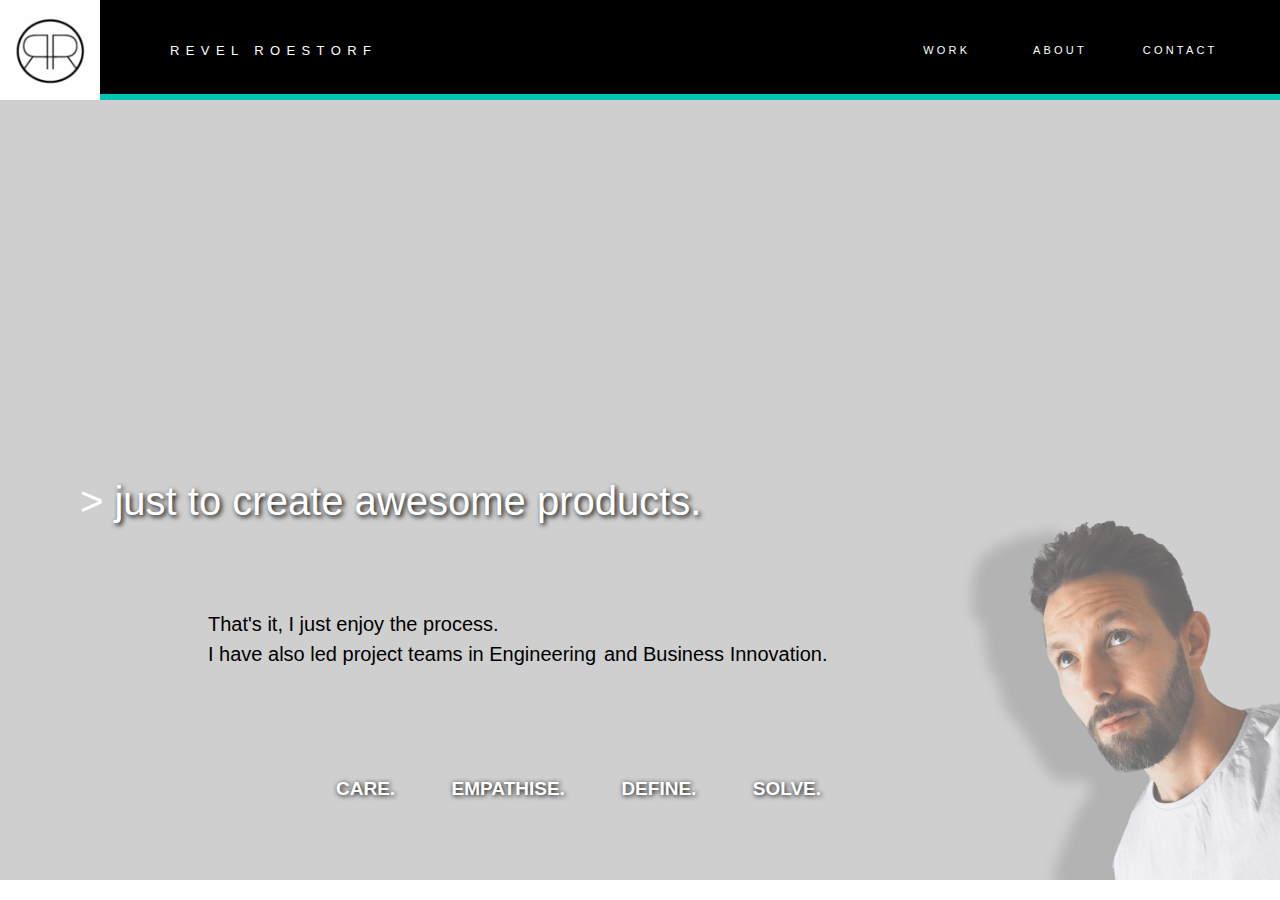
<file: index.html>
<!doctype html>
<html lang="en">
  <head>
    <meta charset="utf-8">
    <meta name="viewport" content="width=device-width, initial-scale=1, shrink-to-fit=no">
    <link rel="stylesheet" type="text/css" href="css/index.css">

    <title>Revel</title>
  </head>
  <body>

    <nav>
      <a><img class="logo" href="../html/index.html" src="img/logo.png" alt="Random picture of northern light"></a>
      <a class="name" href="html/index.html">REVEL ROESTORF</a>
      <a class="nav-item nav-item1" href="html/work.html">WORK</a>
      <a class="nav-item nav-item2" href="html/about.html">ABOUT</a>
      <a class="nav-item nav-item3" href="html/contact.html">CONTACT</a>
    </nav>

    <div class="blueline">
    </div>

    <img class="background-image" src="img/img-home3.png" alt="Large backfround picture of Revel">

    <div class="text">
      <i class="page-heading-arrow">> </i>
      <i class="h1">just to create awesome products.</i>
      <p>
        <i class="p1">That's it, I just enjoy the process.</i>
        <i class="p2">I have also led project teams in Engineering</i>
        <i class="p3">and Business Innovation.</i>
      </p>
      <div class="process">
        <i class="care"><strong>CARE.</strong></i>
        <i class="empathise"><strong>EMPATHISE.</strong></i>
        <i class="define"><strong>DEFINE.</strong></i>
        <i class="solve"><strong>SOLVE.</strong></i>
      </div>
    </div>

     <div id="websiteFrameBottom" class="websiteFrame"></div>

  </body>
</html>
</file>
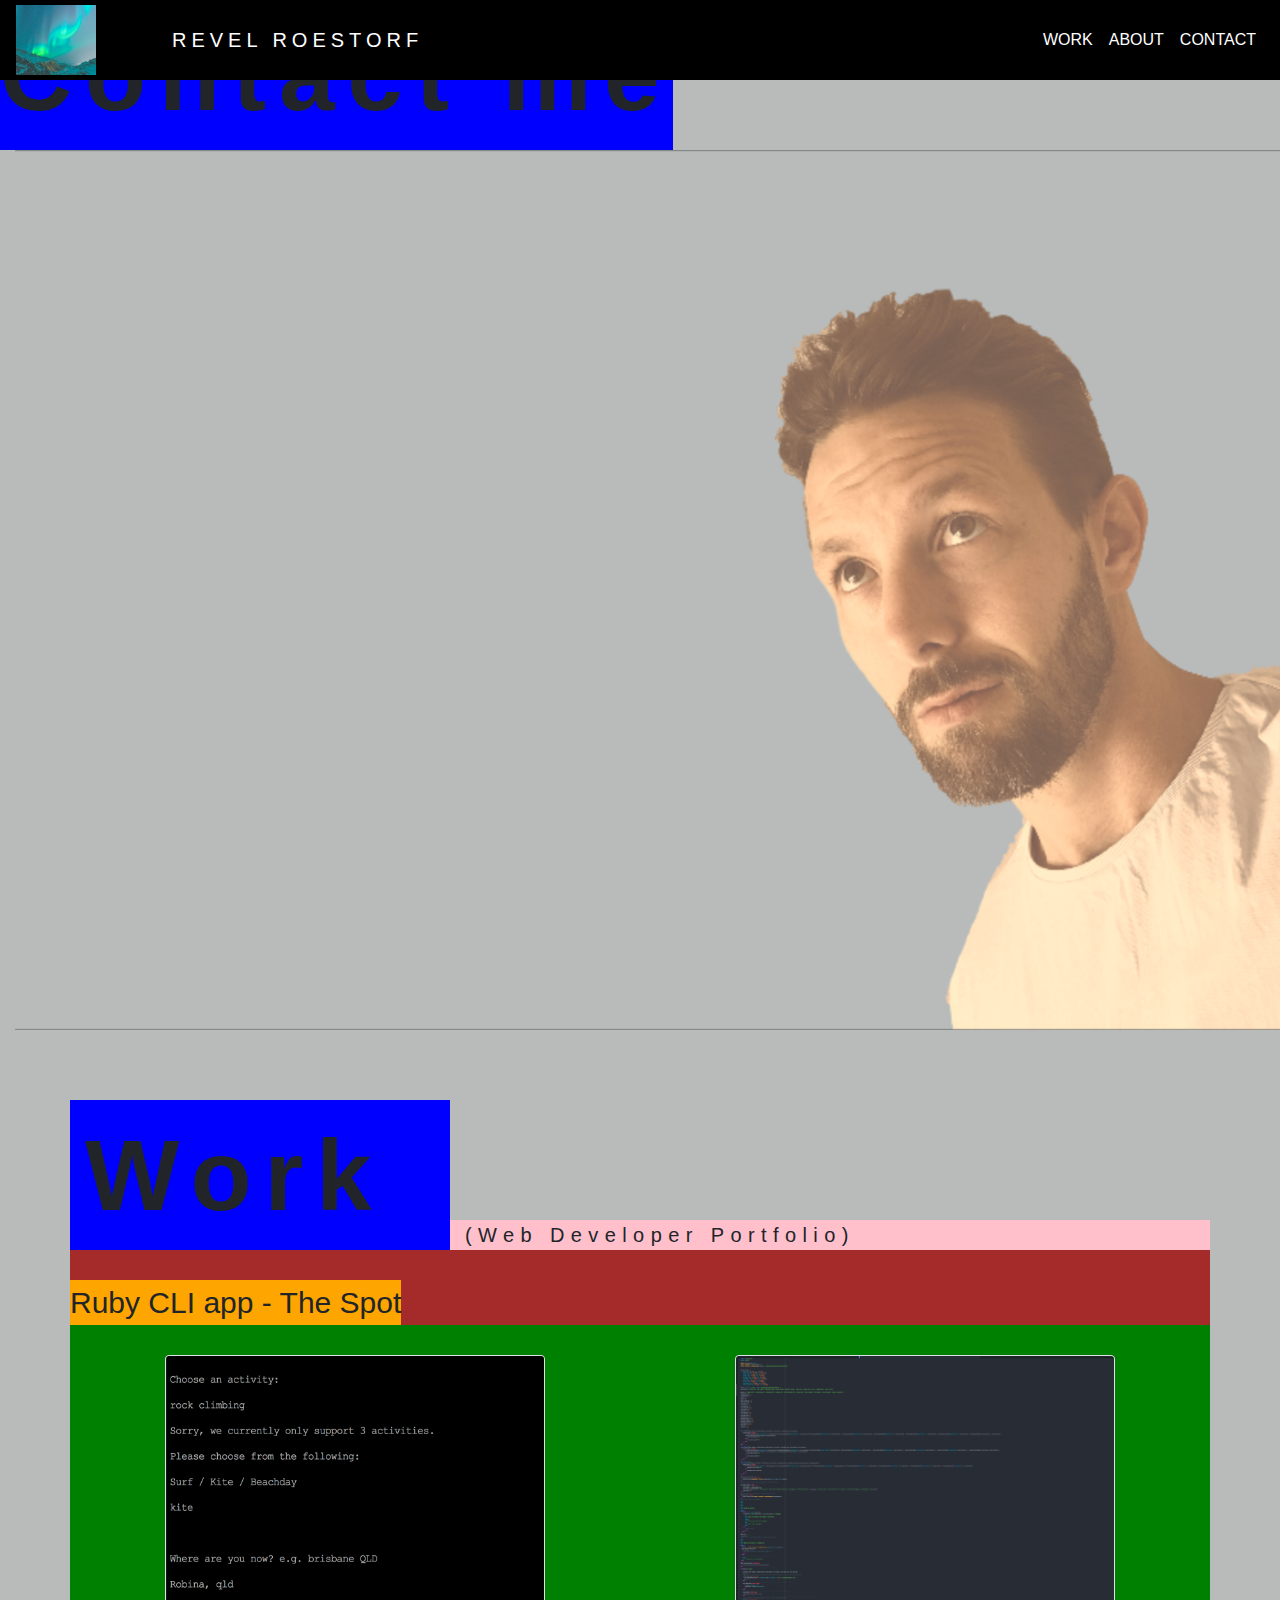
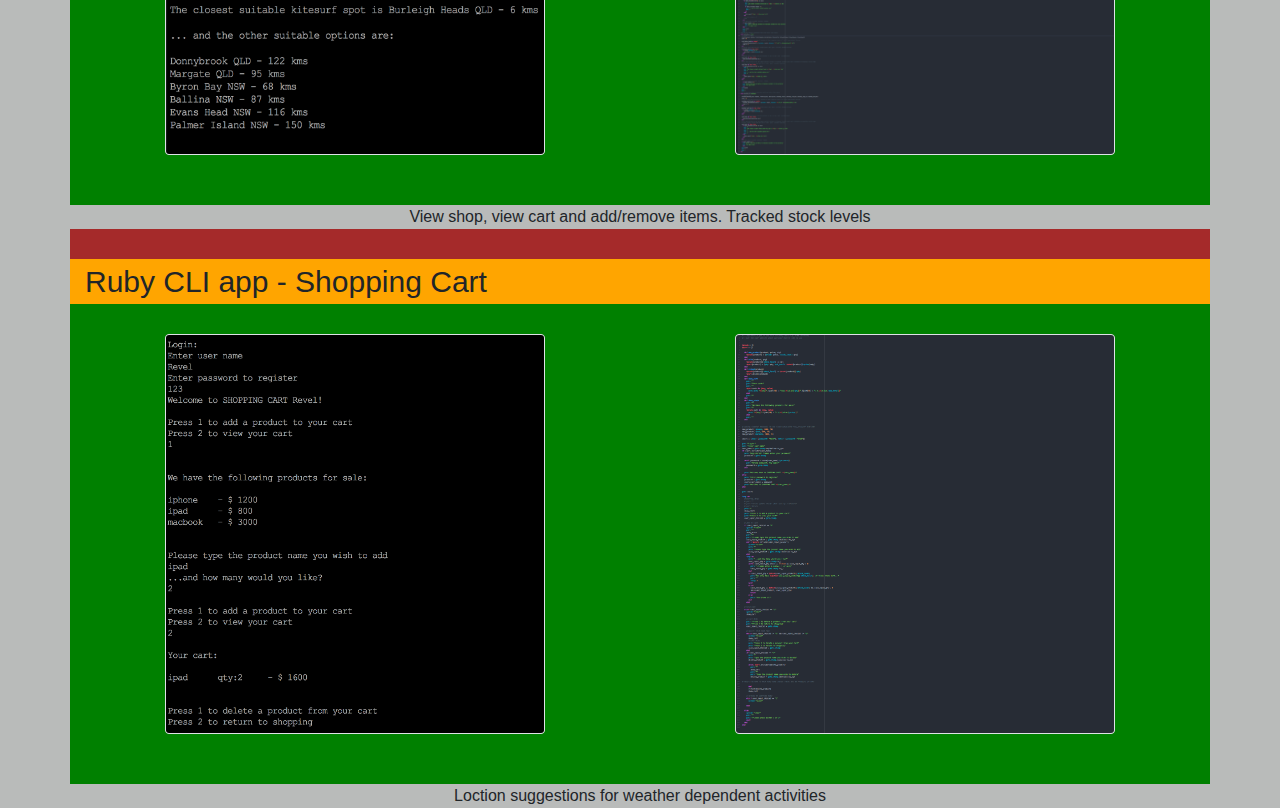
<file: work.html>
<!doctype html>
<html lang="en">
  <head>
    <!-- Required meta tags -->
    <meta charset="utf-8">
    <meta name="viewport" content="width=device-width, initial-scale=1, shrink-to-fit=no">

    <!-- Bootstrap CSS -->
    <link rel="stylesheet" href="https://maxcdn.bootstrapcdn.com/bootstrap/4.0.0/css/bootstrap.min.css" integrity="sha384-Gn5384xqQ1aoWXA+058RXPxPg6fy4IWvTNh0E263XmFcJlSAwiGgFAW/dAiS6JXm" crossorigin="anonymous">
    <link rel="stylesheet" href="style.css">

    <title>Revel</title>
  </head>
  <body>
    <!-- justify-content-between" -->

  <!-- <div class="container justify-content-start"> -->

  <!-- primary -->

    <nav class="my-navbar fixed-top navbar navbar-expand-sm">
      <a class="logo navbar-brand" href="#">
        <img src="img/green_northern_lights.jpg" width="80" height="70" alt=""></a>
      <a class="name myname navbar-brand justify-content-start" href="#">REVEL ROESTORF</a>
      <!-- <a class="container justify-content-end" href="#"> -->
      <button class="navbar-toggler justify-content-end" type="button" data-toggle="collapse" data-target="#navbarNav" aria-controls="navbarNav" aria-expanded="false" aria-label="Toggle navigation">
        <span class="navbar-toggler-icon"></span>
      </button>
      <!-- </a> -->
      <div class="collapse navbar-collapse justify-content-end" id="navbarNav">
        <ul class="navbar-nav">
          <li class="nav-item">
            <a class="nav-link text-white font-weight-light" href="#">WORK</a>
          </li>
          <li class="nav-item">
            <a class="nav-link text-white font-weight-light" href="#">ABOUT</a>
          </li>
          <li class="nav-item">
            <a class="nav-link text-white font-weight-light" href="#">CONTACT</a>
        </ul>
      </div>
    </nav>

    <div class="container-fluid">
      <div class="row">
        <div class="page-header">Contact me</div>
      </div>
      <div class="row">
        <i class="glyphicon glyphicon-cloud" style="font-size: 50px"></i>
      </div>
    </div>

    <div class="container-fluid">
      <img class="myface"src="img/home_image.png" alt="">
    </div>

    <main class="container">

      <div class="row">
        <div class="page-header col-lg-4">Work</div>
        <div class="work-sub col-lg-8 inline align-self-end">(Web Developer Portfolio)</div>
      </div>

      <div class="work-name-container row">
        <div class="work-name">Ruby CLI app - The Spot</div>
        <!-- <div class="work-name-sub col-lg-10 bg-warning text-left">a ruby CLI app</div> -->
      </div>

      <div class="img-container row col-lg-12d-flex justify-content-around">
        <img class="img col-lg-4 rounded img-thumbnail" src="img/the_spot_interface.png" alt="">
        <img class="img col-lg-4 rounded img-thumbnail" src="img/the_spot_code.png" alt="">
      </div>

      <div class="row">
        <div class="work-description col-lg-12 text-center">View shop, view cart and add/remove items. Tracked stock levels</div>
      </div>

      <div class="work-name-container row">
        <div class="work-name col-lg-12">Ruby CLI app - Shopping Cart</div>
        <!-- <div class="work-name-sub col-lg-10 bg-warning text-left">a ruby CLI app</div> -->
      </div>

      <div class="img-container row col-lg-12d-flex justify-content-around">
        <img class="img col-lg-4 rounded img-thumbnail" src="img/shopping_cart_interface.png" alt="">
        <img class="img col-lg-4 rounded img-thumbnail" src="img/shopping_cart_code.png" alt="">
      </div>

      <div class="row">
        <div class="work-description col-lg-12 text-center">Loction suggestions for weather dependent activities</div>
      </div>





    </main>



    <!-- Optional JavaScript -->
    <!-- jQuery first, then Popper.js, then Bootstrap JS -->
    <script src="https://code.jquery.com/jquery-3.2.1.slim.min.js" integrity="sha384-KJ3o2DKtIkvYIK3UENzmM7KCkRr/rE9/Qpg6aAZGJwFDMVNA/GpGFF93hXpG5KkN" crossorigin="anonymous"></script>
    <script src="https://cdnjs.cloudflare.com/ajax/libs/popper.js/1.12.9/umd/popper.min.js" integrity="sha384-ApNbgh9B+Y1QKtv3Rn7W3mgPxhU9K/ScQsAP7hUibX39j7fakFPskvXusvfa0b4Q" crossorigin="anonymous"></script>
    <script src="https://maxcdn.bootstrapcdn.com/bootstrap/4.0.0/js/bootstrap.min.js" integrity="sha384-JZR6Spejh4U02d8jOt6vLEHfe/JQGiRRSQQxSfFWpi1MquVdAyjUar5+76PVCmYl" crossorigin="anonymous"></script>
  </body>
</html>
</file>
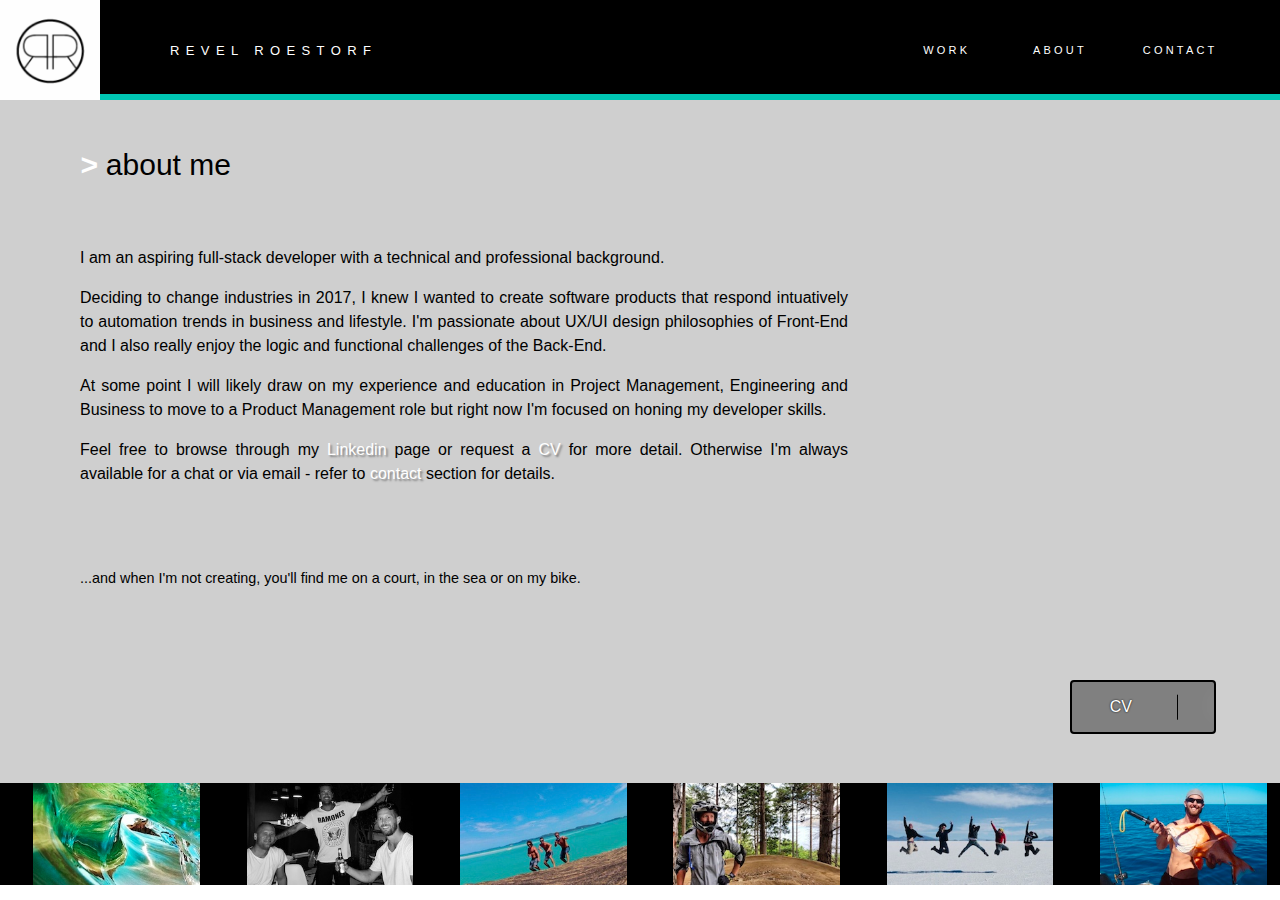
<file: html/about.html>
̱<!doctype html>
<html lang="en">
  <head>
    <meta charset="utf-8">
    <meta name="viewport" content="width=device-width, initial-scale=1, shrink-to-fit=no">
    <link rel="stylesheet" type="text/css" href="../css/about.css">

    <title>Revel</title>
  </head>

  <body>

    <nav>
      <a><img class="logo" href="../index.html" src="../img/logo.png" alt="Random picture of northern light"></a>
      <a class="name" href="../index.html">REVEL ROESTORF</a>
      <a class="nav-item nav-item1" href="../html/work.html">WORK</a>
      <a class="nav-item nav-item2" href="../html/about.html">ABOUT</a>
      <a class="nav-item nav-item3" href="../html/contact.html">CONTACT</a>
    </nav>

    <div class="blueline">
    </div>

    <main>

      <header>
        <i class="page-heading-arrow">> </i>
        <i class="page-heading">about me</i>
      </header>


      <div class="text">
        <p>
          I am an aspiring full-stack developer with a technical and professional background.
        </p>
        <p>
          Deciding to change industries in 2017, I knew I wanted to create software products
          that respond intuatively to automation trends in business and lifestyle. I'm passionate about UX/UI design philosophies of Front-End
          and I also really enjoy the logic and functional challenges of the Back-End.
        </p>
        <p>
          At some point I will likely draw on my experience and education in Project Management,
          Engineering and Business to move to a Product Management role but right now I'm focused on honing my developer skills.
        </p>
        <p>
          Feel free to browse through my <a class="link" href="https://www.linkedin.com/in/revel-roestorf">
            Linkedin</a> page or request a <a class="link" href="mailto:revel.roestorf@gmail.com">CV</a> for more detail. Otherwise I'm always available for a chat
            or via email - refer to <a class="link" href="../html/contact.html">contact</a>
          section for details.
        </p>
        <p class="last-p">
          ...and when I'm not creating, you'll find me on a court, in the sea or on my bike.
        </p>
      </div>

    </main>

      <div class="button">
        <a href="mailto:revel.roestorf@gmail.com" class="btn">
          <span class="btn-content">CV</span>
          <span class="icon"><i>Request now</i></span>
        </a>
      </div>


      <footer>
        <img class="img" src="../img/img4.jpg" alt="Personal photo of revel">
        <img class="img" src="../img/img3.jpg" alt="Personal photo of revel">
        <img class="img" src="../img/img1.jpg" alt="Personal photo of revel">
        <img class="img" src="../img/img6.jpg" alt="Personal photo of revel">
        <img class="img" src="../img/img2.jpg" alt="Personal photo of revel">
        <img class="img" src="../img/img5.jpg" alt="Personal photo of revel">
      </footer>

    <div id="websiteFrameBottom" class="websiteFrame"></div>



  </body>
</html>
</file>
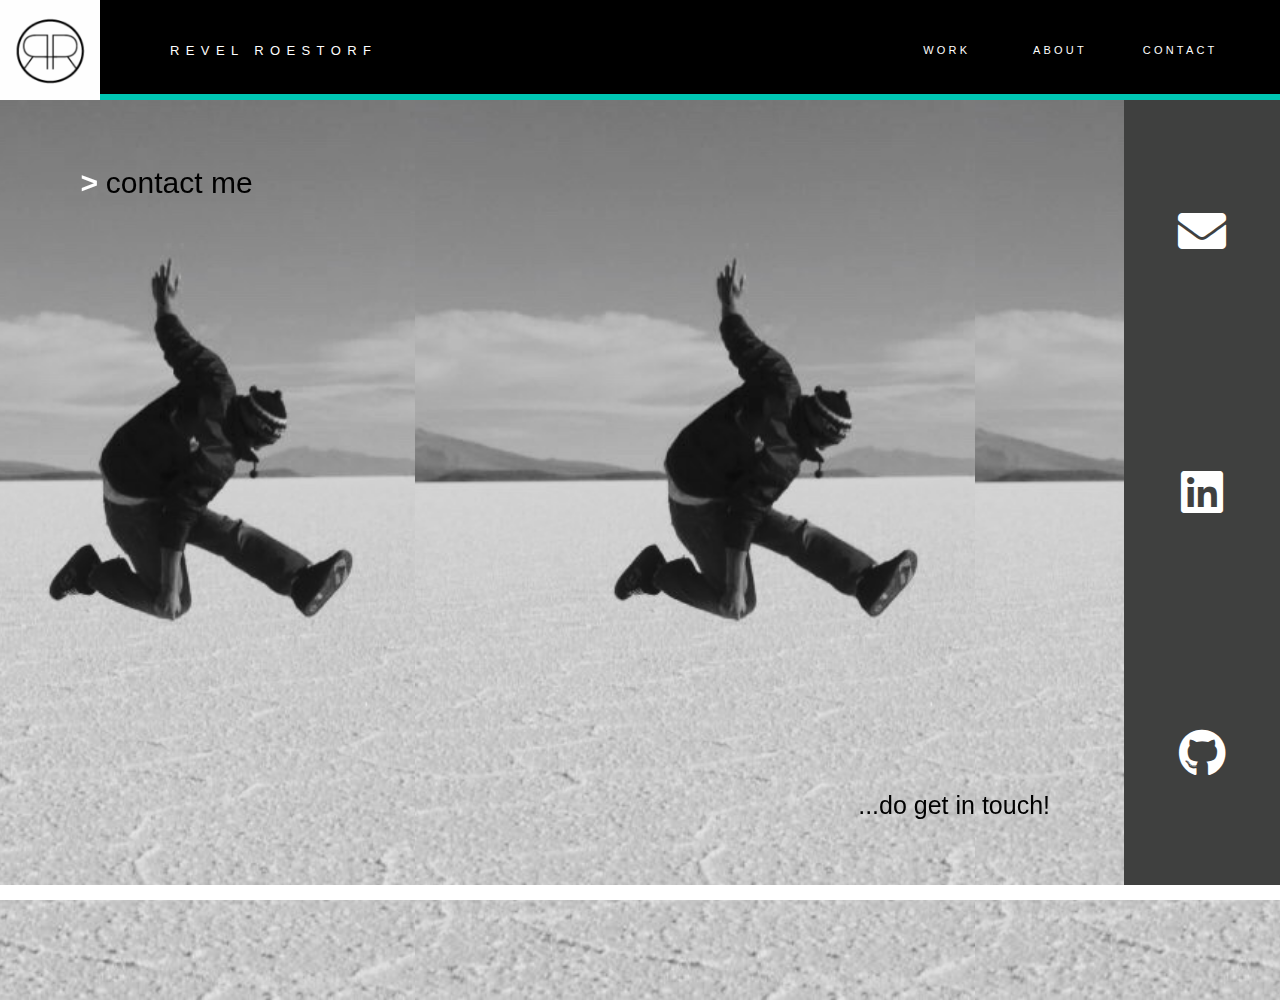
<file: html/contact.html>
̱<!doctype html>
<html lang="en">
  <head>
    <meta charset="utf-8">
    <meta name="viewport" content="width=device-width, initial-scale=1, shrink-to-fit=no">
    <link rel="stylesheet" type="text/css" href="../css/contact.css">
    <link rel="stylesheet" type="text/css" href="../css/fontawesome-all.min.css">

    <title>Revel</title>
  </head>

  <body>

    <nav>
      <a><img class="logo" href="../index.html" src="../img/logo.png" alt="logo"></a>
      <a class="name" href="../index.html">REVEL ROESTORF</a>
      <a class="nav-item nav-item1" href="../html/work.html">WORK</a>
      <a class="nav-item nav-item2" href="../html/about.html">ABOUT</a>
      <a class="nav-item nav-item3" href="../html/contact.html">CONTACT</a>
    </nav>

    <div class="blueline">
    </div>

      <header>
        <i class="page-heading-arrow">> </i>
        <i class="page-heading">contact me</i>
      </header>

      <img class="image1" src="../img/contact.jpg" alt="email icon">
      <img class="image2" src="../img/contact.jpg" alt="linkedin icon">
      <img class="image3" src="../img/contact.jpg" alt="github icon">

      <div class="icon-list-container">
        <div class="icon-list">
          <a class="grow" href="mailto:revel.roestorf@gmail.com"><i class="email-icon fas fa-envelope fa-3x"></i></a>
          <a class="grow" href="https://www.linkedin.com/in/revel-roestorf"><i class="linkedin-icon fab fa-linkedin fa-3x"></i></a>
          <a class="grow" href="https://github.com/revelroestorf"><i class="github-icon fab fa-github fa-3x"></i></a>
        </div>
      </div>

    <footer>...do get in touch!</footer>

    <div id="websiteFrameBottom" class="websiteFrame"></div>

  </body>
</html>
</file>
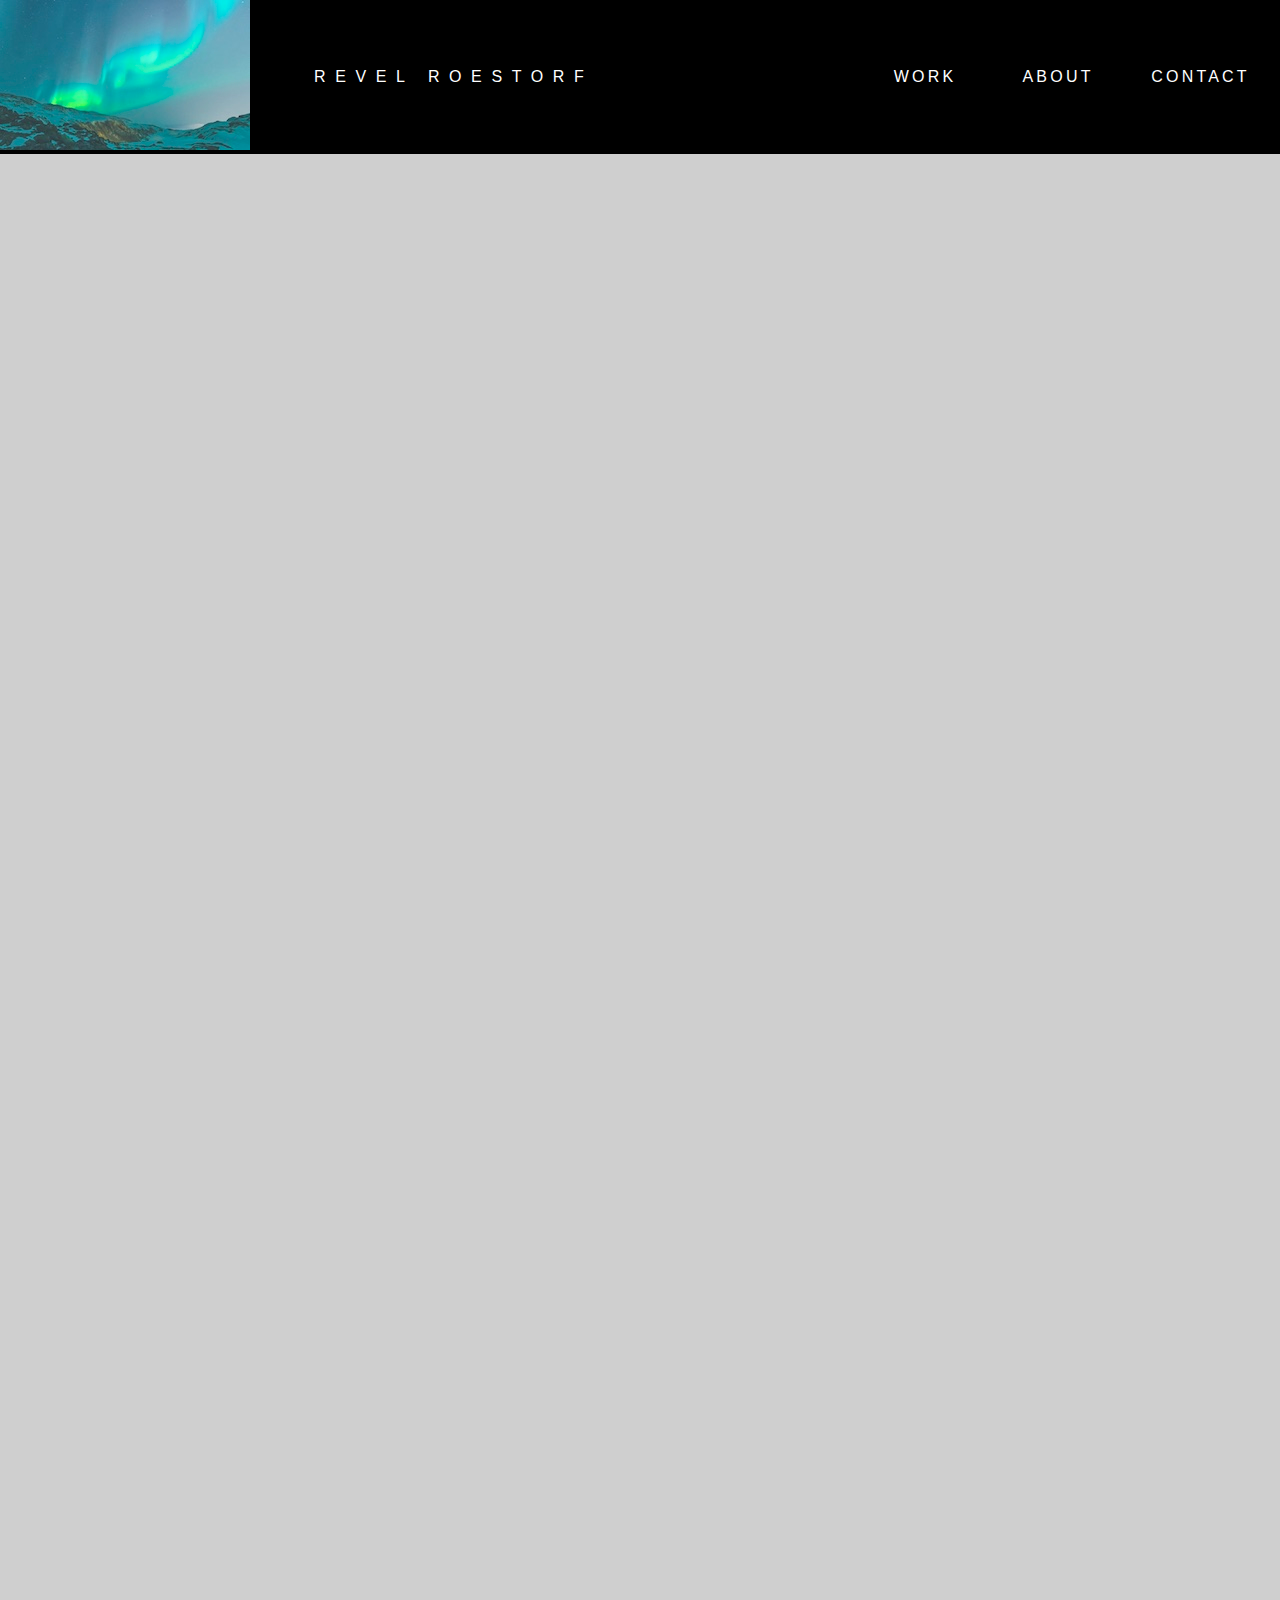
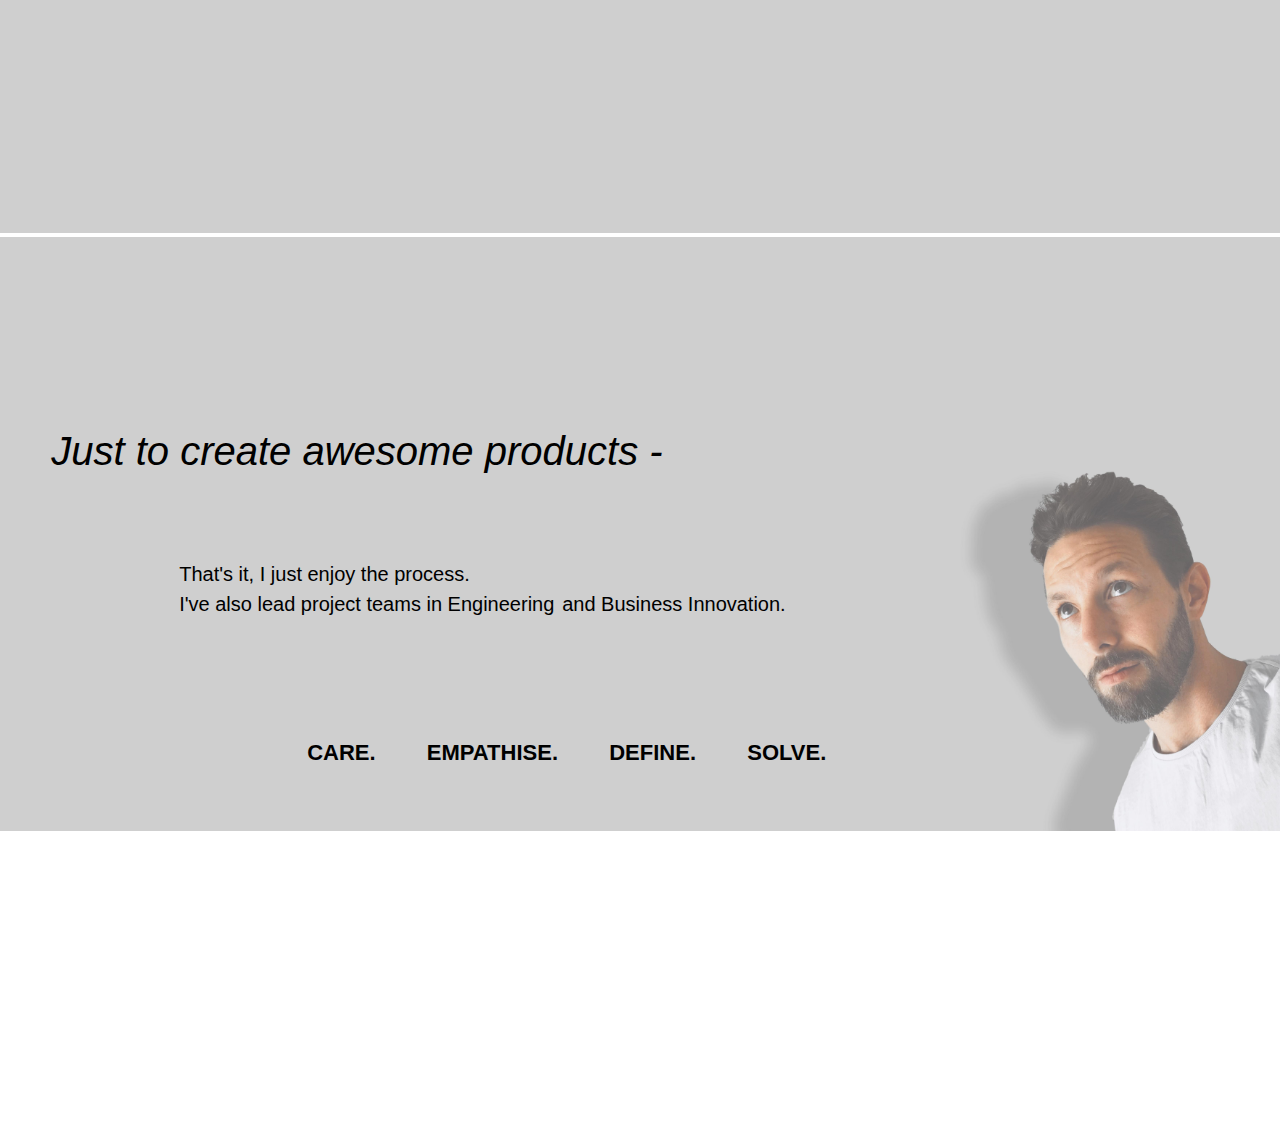
<file: html/home.html>
<!doctype html>
<html lang="en">
  <head>
    <meta charset="utf-8">
    <meta name="viewport" content="width=device-width, initial-scale=1, shrink-to-fit=no">
    <link rel="stylesheet" type="text/css" href="../css/home.css">

    <title>Revel</title>
  </head>
  <body>

    <nav>
      <a><img class="logo" href="../html/home.html" src="../img/green_northern_lights.jpg" alt=""></a>
      <a class="name" href="../html/home.html">REVEL ROESTORF</a>
      <a class="nav-item nav-item1" href="../html/work.html">WORK</a>
      <a class="nav-item nav-item2" href="../html/about.html">ABOUT</a>
      <a class="nav-item nav-item3" href="../html/contact.html">CONTACT</a>
    </nav>

    <img src="../img/img-home3.png" alt="">

    <div class="container">
      <div class="text">
        <i class="h1">Just to create awesome products -</i>
        <p><i class="p1">That's it, I just enjoy the process.</i><i class="p2">I've also lead project teams in Engineering </i><i class="p3">and Business Innovation.</i></p>
        <div class="process">
          <i class="care"><strong>CARE.</strong></i><i class="empathise"><strong>EMPATHISE.</strong></i><i class="define"><strong>DEFINE.</strong></i><i class="solve"><strong>SOLVE.</strong></i>
        </div>
      </div>
    </div>


    <!-- <div class="container">
        <h1 class="h1">Just to create awesome products -</h1>
        <p class="p">That's it, I just enjoy the process. I've also lead project teams in Engineering and Business Innovation.</p>
        <i class="care">CARE.</i><i class="empathise">EMPATHISE.</i><i class="define">DEFINE.</i><i class="solve">SOLVE</i>
    </div> -->

    <!-- Optional JavaScript -->
    <!-- jQuery first, then Popper.js, then Bootstrap JS -->
    <script src="https://code.jquery.com/jquery-3.2.1.slim.min.js" integrity="sha384-KJ3o2DKtIkvYIK3UENzmM7KCkRr/rE9/Qpg6aAZGJwFDMVNA/GpGFF93hXpG5KkN" crossorigin="anonymous"></script>
    <script src="https://cdnjs.cloudflare.com/ajax/libs/popper.js/1.12.9/umd/popper.min.js" integrity="sha384-ApNbgh9B+Y1QKtv3Rn7W3mgPxhU9K/ScQsAP7hUibX39j7fakFPskvXusvfa0b4Q" crossorigin="anonymous"></script>
    <script src="https://maxcdn.bootstrapcdn.com/bootstrap/4.0.0/js/bootstrap.min.js" integrity="sha384-JZR6Spejh4U02d8jOt6vLEHfe/JQGiRRSQQxSfFWpi1MquVdAyjUar5+76PVCmYl" crossorigin="anonymous"></script>
  </body>
</html>
</file>
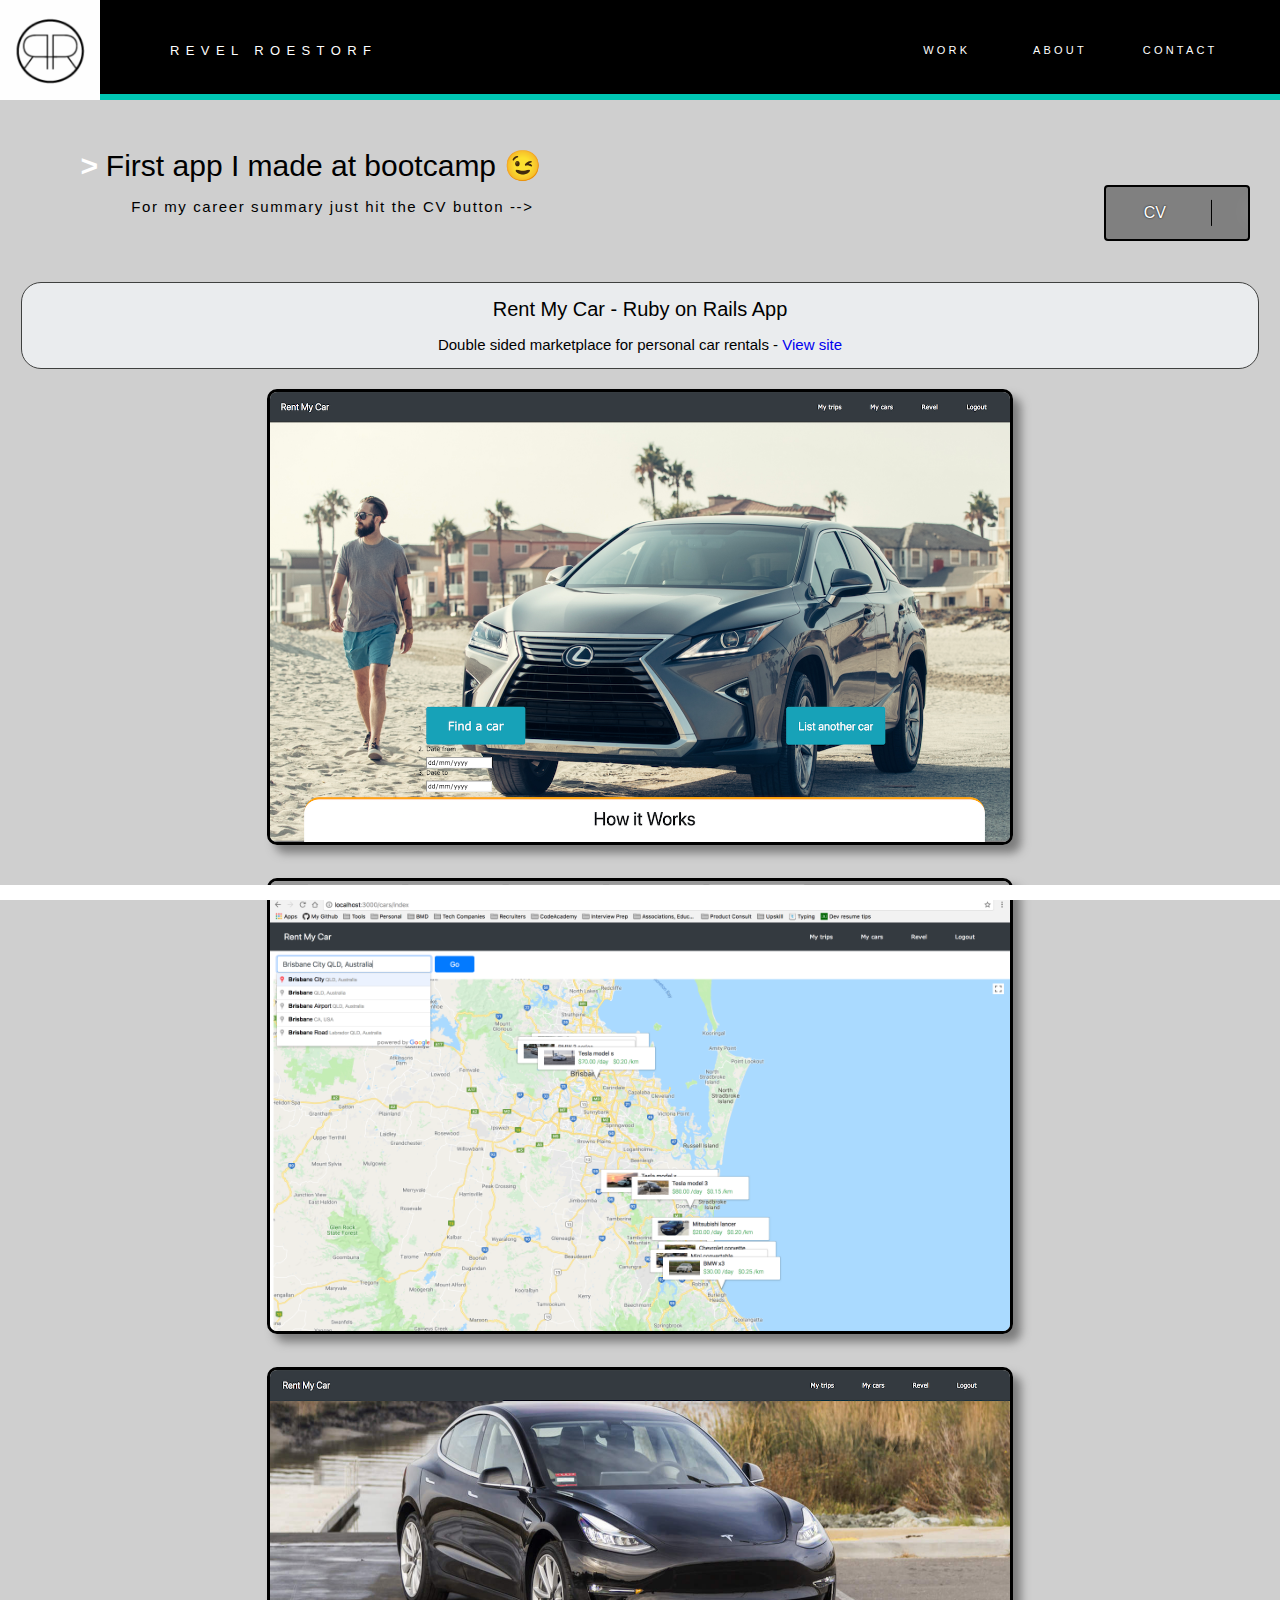
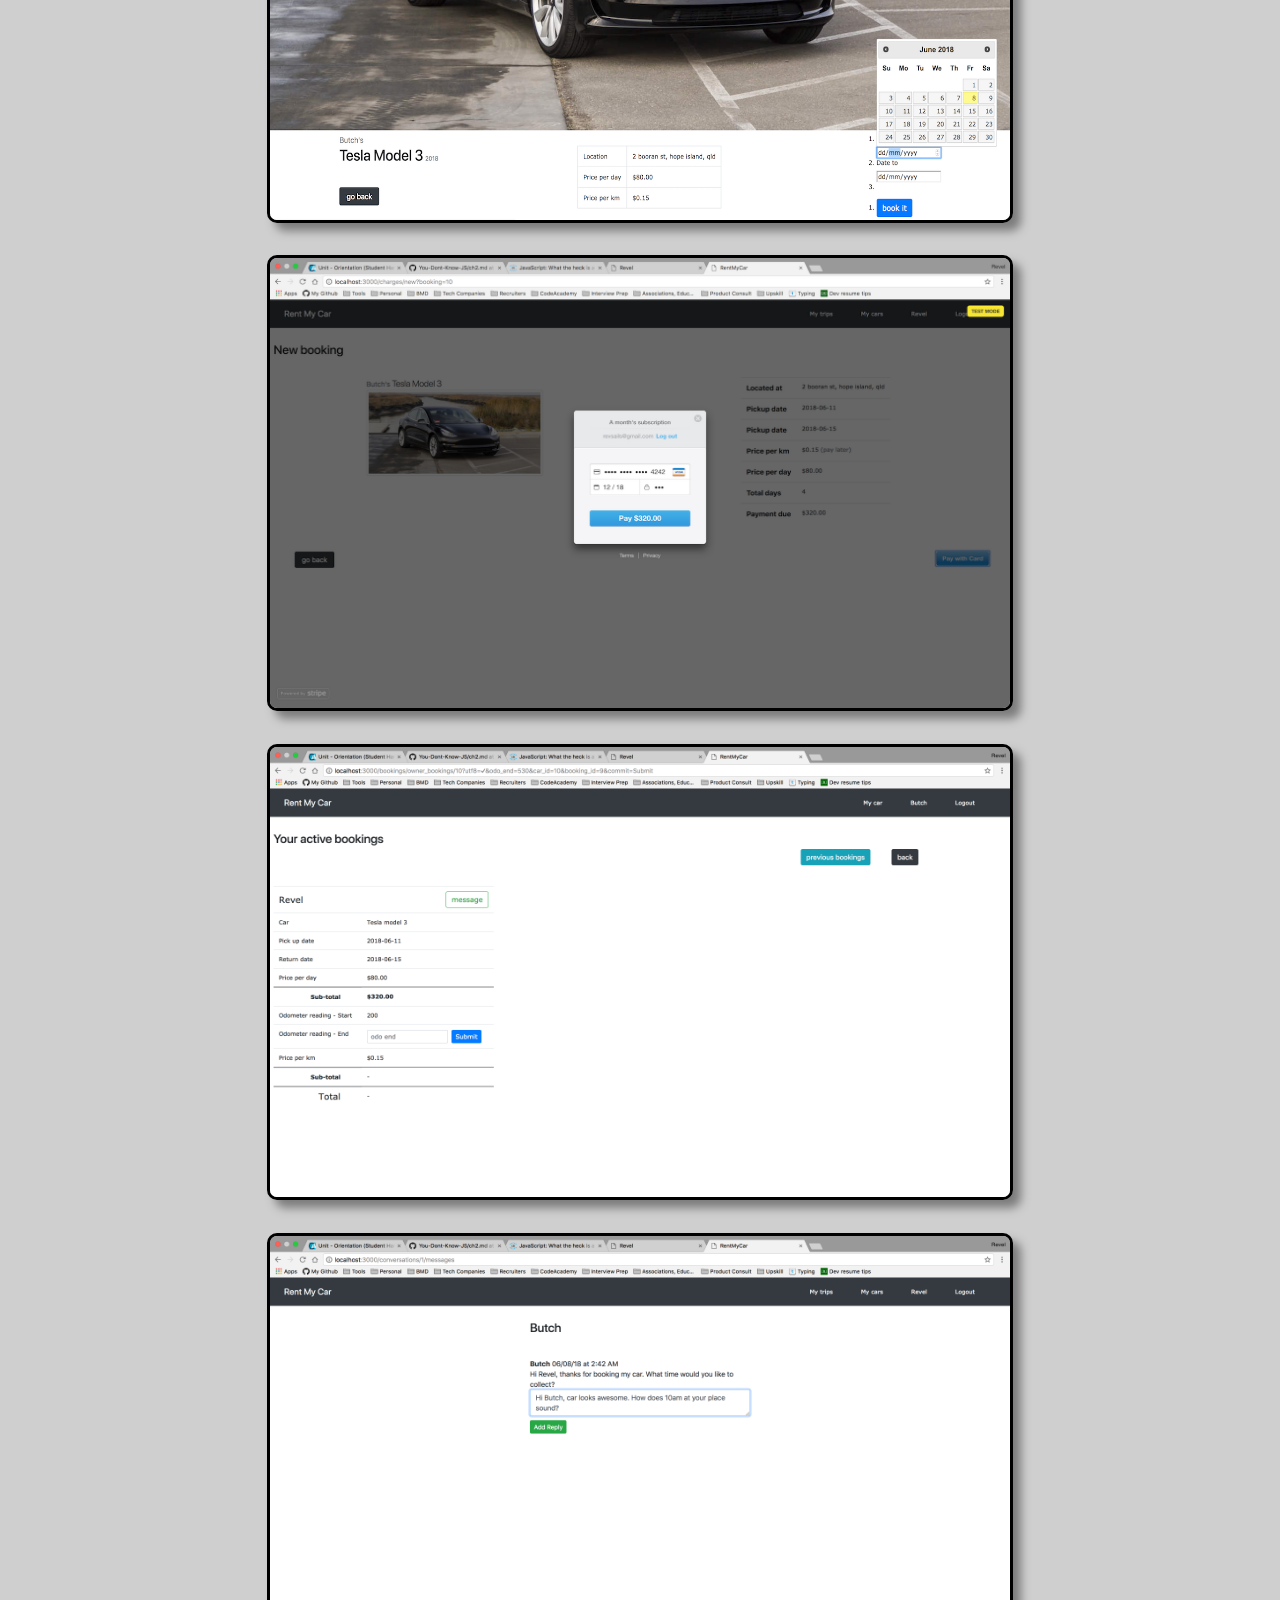
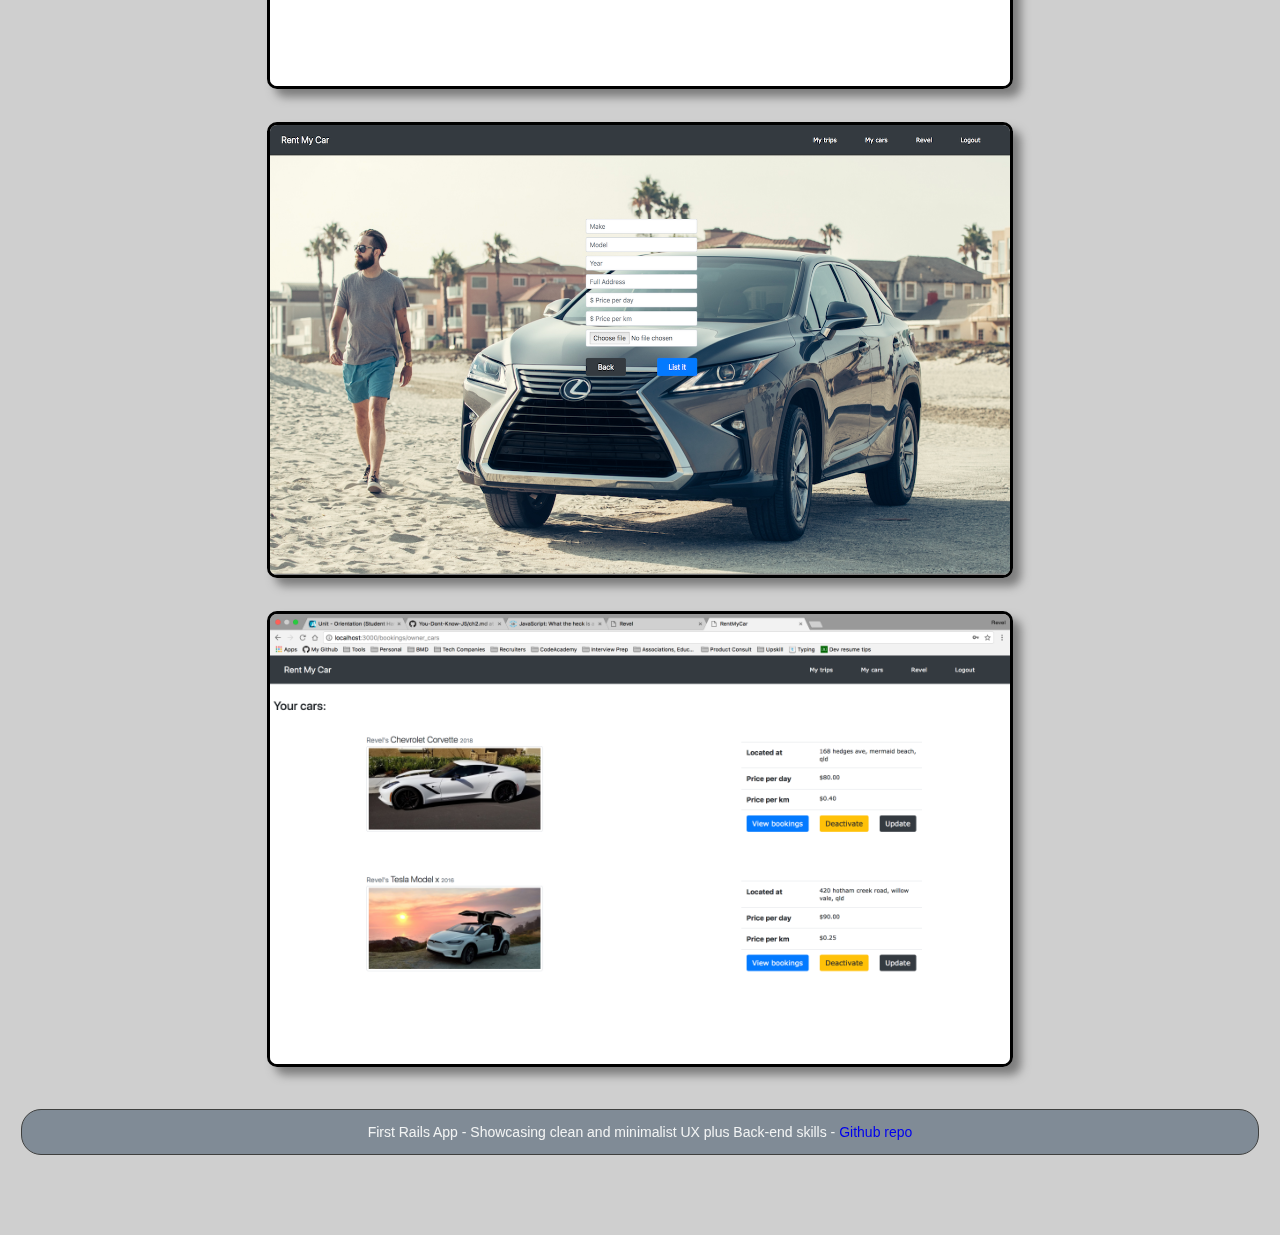
<file: html/work.html>
<!doctype html>
<html lang="en">
  <head>
    <meta charset="utf-8">
    <meta name="viewport" content="width=device-width, initial-scale=1, shrink-to-fit=no">
    <link rel="stylesheet" type="text/css" href="../css/work.css">

    <title>Revel</title>
  </head>

  <body>

    <nav>
      <a><img class="logo" href="../index.html" src="../img/logo.png" alt="Random picture of the northern lights"></a>
      <a class="name" href="../index.html">REVEL ROESTORF</a>
      <a class="nav-item nav-item1" href="../html/work.html">WORK</a>
      <a class="nav-item nav-item2" href="../html/about.html">ABOUT</a>
      <a class="nav-item nav-item3" href="../html/contact.html">CONTACT</a>
    </nav>

    <div class="blueline">
    </div>

    <header>
      <i class="page-heading-arrow">> </i>
      <i class="page-heading">First app I made at bootcamp &#x1f609;</i>
      <p class="page-heading-sub">For my career summary just hit the CV button --></p>
      <!-- <i class="page-heading-sub">[watch this space &#x1f609;]</i> -->
    </header>

    <div class="button">
      <a href="mailto:revel.roestorf@gmail.com" class="btn">
        <span class="btn-content">CV</span>
        <span class="icon"><i>Request now</i></span>
      </a>
    </div>

    <main>

      <section class="project1">

        <div class="header-box">
          <p class="heading">Rent My Car - Ruby on Rails App</p>
          <p class="description-summary">Double sided marketplace for personal car rentals - <a href="https://rentmycar.herokuapp.com/"> View site</a></p>
        </div>
        <div class="screenshots">
          <img class="images" src="../img/home.png" alt="screenshot of rentmycar app">
          <img class="images" src="../img/find_a_car.png" alt="screenshot of rentmycar app">
          <img class="images" src="../img/book.png" alt="screenshot of rentmycar app">
          <img class="images" src="../img/pay.png" alt="screenshot of rentmycar app">
          <img class="images" src="../img/my_bookings_or_trips.png" alt="screenshot of rentmycar app">
          <img class="images" src="../img/messaging.png" alt="screenshot of rentmycar app">
          <img class="images" src="../img/list_a_car.png" alt="screenshot of rentmycar app">
          <img class="images" src="../img/my_cars.png" alt="screenshot of rentmycar app">

        </div>
        <div class="footer-box">
          <p class= "footer">First Rails App - Showcasing clean and minimalist UX plus Back-end skills - <a href="https://github.com/revelroestorf/rent_my_car"> Github repo</a></p>
        </div>

      </section>

    </main>

    <div id="websiteFrameBottom" class="websiteFrame"></div>

  </body>
</html>
</file>
<file: css/index.css>
body {
  font-family: "neosans regular", "Helvetica Neue", Helvetica, Arial, Sans-serif;
  font-style: normal;
  height: 100vh;
  width: 100vw;
  margin: 0px;
  background: #cfcfcf;
}
.background-image {
  position: absolute;
  bottom: 0;
  width: 100vw;
  z-index: -100;
  border-bottom: solid white 20px;
  /* padding-bottom: 3px;
  border-bottom: solid black 1vw; */
}
nav {
  background-color: black;
  color: white;
  font-weight: lighter;
  display: grid;
  grid-template-columns: 100px 3fr 0.4fr 0.4fr 0.5fr;
  grid-template-rows: 100px;
  position: fixed;
  top: 0;
  width: 100%;
  z-index: 100;
}
.blueline {
  margin-left: 100px;
  width: 100%;
  position: fixed;
  top: 94px;
  border: solid #00C6B3 3px;
  z-index: 101;
}
.logo {
  height: 100px;
}
.name {
  color: white;
  text-decoration: none;
  font-size: 13px;
  letter-spacing: 0.4rem;
  padding-left: 70px;
  align-self: center;
}
.nav-item {
  font-size: 11px;
  font-weight: 400;
  color: white;
  text-decoration: none;
  letter-spacing: 0.2rem;
  align-self: center;
}
.text {
  width:100%;
  position: absolute;
  bottom: 100px;
  left: 80px;
}
.page-heading-arrow {
  font-size: 40px;
  color: white;
}
.h1 {
  font-style: normal;
  font-size: 40px;
  color: white;
  text-shadow: 2px 2px 5px black;
}
i {
  font-style: normal;
}
p {
  font-style: normal;
  padding-left: 10vw;
  font-size: 20px;
  padding-top: 5vw;
  line-height: 2rem;
  display: grid;
  grid-template-rows: 30px 30px;
  grid-template-columns: 396px 1fr;
}
.p1 {
  font-style: normal;
}
.p2 {
  font-style: normal;
grid-row: 2;
}
.p3 {
  font-style: normal;
grid-row: 2;
}
.process {
  font-style: normal;
  padding-left: 20vw;
  font-size: 19px;
  padding-top: 7vw;
  color: white;
  text-shadow: 1px 1px 5px black;
}
.care {
  font-style: normal;
  padding-right: 4vw;
}
.empathise {
  font-style: normal;
  padding-right: 4vw;
}
.define {
  font-style: normal;
  padding-right: 4vw;
}
.solve {
  font-style: normal;
  padding-right: 4vw;
}

@media screen and (max-width: 1110px) {
  .text {
    bottom: 390px;
  }
  p {
    padding-left: 37px;
  }
  .process {
    padding-left: 37px;
  }
}
@media screen and (max-width: 950px) {

  nav {
    grid-template-rows: 50px 50px;
    grid-template-columns: 120px 1fr 1fr 1fr;
  }
  .logo {
  }
  .name {padding-left: 0px;
    grid-column: 2/5;
    justify-self: center;
  }
  .nav-item {
    justify-self: center;
  }
  .nav-item1 {
    grid-column: 2/3;
  }
  .nav-item2 {
    grid-column: 3/4;
  }
  .nav-item3 {
    grid-column: 4/5;
  }
}
@media screen and (max-width: 810px) {
  .text {
    font-size: 30px;
  }
  .h1 {
    font-size: 30px;
    font-style: normal;
  }
  p {
    font-size: 16px;
    grid-template-columns: 324px 1fr;
  }
  .process {
    font-size: 16px;
  }
}
@media screen and (max-width: 690px) {
  .text {
    bottom: 350px;
    left: 80px;
  }
  .page-heading-arrow {
    font-size: 25px;
  }
  .h1 {
    font-size: 25px;
  }
  p {
    padding-left: 22px;
    grid-template-rows: 30px 30px 30px;
  }
  .p3 {
    font-style: normal;
  grid-row: 3;
  }
  .process {
    padding-left: 22px;
  }
}
@media screen and (max-width: 550px) {
  .name {
    font-size: 12px;
    letter-spacing: 0.2rem;
  }
  .nav-item1 {
    grid-column: 2/3;
    font-size: 0.6rem;
    letter-spacing: 0.1rem;
  }
  .nav-item2 {
    grid-column: 3/4;
    font-size: 0.6rem;
    letter-spacing: 0.1rem;
  }
  .nav-item3 {
    grid-column: 4/5;
    font-size: 0.6rem;
    letter-spacing: 0.1rem;
}
  .text {
    bottom: 150px;
    left: 30px;
  }
  .page-heading-arrow {
    font-size: 21px;
  }
  .h1 {
    font-size: 21px;
  }
  p {
    font-size: 14px;
    padding-top: 30px;
    padding-left: 22px;
    grid-template-rows: 30px 30px 30px;
  }
  .p3 {
    font-style: normal;
  grid-row: 3;
  }
  .process {
    padding-top: 30px;
    font-size: 14px;
    padding-left: 22px;
  }
}

/*
.text {
  width:100%;
  position: absolute;
  bottom: 400px;
  left: 80px;
}
.page-heading-arrow {
  font-size: 40px;
  color: white;
}
.h1 {
  font-style: normal;
  font-size: 40px;
  color: white;
  text-shadow: 2px 2px 5px black;
}
i {
  font-style: normal;
}
p {
  font-style: normal;
  padding-left: 10vw;
  font-size: 20px;
  padding-top: 5vw;
  line-height: 2rem;
  display: grid;
  grid-template-rows: 30px 30px;
  grid-template-columns: 405px 1fr;
}
.p1 {
  font-style: normal;
}
.p2 {
  font-style: normal;
grid-row: 2;
}
.p3 {
  font-style: normal;
grid-row: 2;
}
.process {
  font-style: normal;
  padding-left: 20vw;
  font-size: 19px;
  padding-top: 7vw;
  color: white;
  text-shadow: 1px 1px 5px black;
}
.care {
  font-style: normal;
  padding-right: 4vw;
}
.empathise {
  font-style: normal;
  padding-right: 4vw;
}
.define {
  font-style: normal;
  padding-right: 4vw;
}
.solve {
  font-style: normal;
  padding-right: 4vw;
} */
</file>
<file: style.css>
.my-navbar {
  background-color: black;
  height: 80px;
}
.logo {
  /* padding-left: 30px; */
}
.my-navbar .name {
  /* display: flex; */
  padding-left: 60px;
  letter-spacing: 5px;
  font-weight: lighter;
  color: white;
}

/* main {
  padding-left: 40px;
}
main div {
  padding-left: 30px;
} */
body {
  background-color: #b9bbba;
}

.container {
  margin-top: 70px;

}

.page-header {
  background-color: blue;
  font-family: "neosans regular", "Helvetica Neue", Helvetica, Arial, Sans-serif;
  font-weight: bold;
  letter-spacing: 0.80rem;
  font-size: 100px;
  /* padding-left: 0 !important;
  padding-bottom: 0 !important;
  margin-bottom: 0 !important; */


}
.work-sub {
  background-color: pink;

  font-style: normal;
  letter-spacing: 0.40rem;
  font-size: 20px;
  /* top: 25px; */
  /* left: 20px; */
}
.work-name-container {
  background-color: brown;

  padding-top: 30px;
  /* padding-bottom: 0 !important;
  margin-bottom: 0 !important; */
}
.work-name {
  background-color: orange;

  font-size: 30px;
  /* padding-bottom: 0 !important;
  margin-bottom: 0 !important; */
}
.work-name-sub {
  background-color: yellow;

  /* padding-bottom: 0 !important;
  margin-bottom: 0 !important; */
}
.img-container {
  background-color: green;

  padding-top: 30px;
  padding-bottom: 30px;
}

.img {
  /* background-color: red; */

  height: 400px;
  padding: 0 !important;
  /* padding-left: 0 !important;
  padding-right: 0 !important; */
  margin-bottom: 20px;
  /* border-radius: 10px; */
  /* display: flex; */
  /* align-items: center; */
}
/* @media (max-width: @screen-xs-max) { ... }
@media (min-width: @screen-sm-min) and (max-width: @screen-sm-max) { ... }
@media (min-width: @screen-md-min) and (max-width: @screen-md-max) { ... } */

/* @media (min-width: @screen-lg-min) {
.container .work-sub {
  top: 25px
} */

.myface {
  background-size: cover;
  width: 100vw;
}
  .greeting {
  padding-top: 200px;
}
</file>
<file: css/about.css>
body {
  font-family: "neosans regular", "Helvetica Neue", Helvetica, Arial, Sans-serif;
  font-style: normal;
  height: 100vh;
  width: 100vw;
  margin: 0px;
  background: #cfcfcf;
}
nav {
  background-color: black;
  color: white;
  font-weight: lighter;
  display: grid;
  grid-template-columns: 100px 3fr 0.4fr 0.4fr 0.5fr;
  grid-template-rows: 100px;
  position: fixed;
  top: 0;
  width: 100%;
  z-index: 100;
}
.blueline {
  margin-left: 100px;
  width: 100%;
  position: fixed;
  top: 94px;
  border: solid #00C6B3 3px;
  z-index: 101;
}
.logo {
  height: 100px;
}
.name {
  color: white;
  text-decoration: none;
  font-size: 13px;
  letter-spacing: 0.4rem;
  padding-left: 70px;
  align-self: center;
}
.nav-item {
  font-size: 11px;
  font-weight: 400;
  color: white;
  text-decoration: none;
  letter-spacing: 0.2rem;
  align-self: center;
}
main {
  position: relative;
  top: 130px;
  left: 80px;
  width: 40vw;
}
.page-heading-arrow {
  font-weight: bold;
  font-size: 30px;
  color: white;
}
.page-heading {
  font-style: normal;
  font-size: 30px;
}
.text {
  margin-top: 5vw;
  line-height: 1.5rem;
  text-align: justify;
}
.last-p {
  padding-top: 5vw;
  font-size: 0.9rem;
}
.link {
  text-decoration: none;
  color: white;
  text-shadow: 2px 2px 2px grey;
}
footer {
  position: fixed;
  bottom: 15px;
  width: 100vw;
  display: flex;
  flex-direction: row;
  justify-content: space-around;
  align-items: flex-end;
  background-color: black;
  border-left: solid black 10px;
  border-right: solid black 100px;

}
.button {
  position: absolute;
  bottom: 13vw;
  right: 5vw;
}
.img {
  height: 8vw;
  width: 13vw;
}
.websiteFrame {
     position: fixed;
     z-index: 990;
     background-color: white;
}
#websiteFrameBottom {
     bottom: 0;
     left: 0;
     width: 100%;
     height: 15px;
 }
.btn {
  border-radius: 4px;
  border: 2px solid black;
  color: black;
  display: inline-block;
  float: right;
  overflow: hidden;
  padding: 15px 40px 15px 0px;
  position: relative;
  text-decoration: none;
  line-height: 1.4rem;
  background: grey;
  color: white;
  text-shadow: 0 0 2px black;
}
.btn .btn-content {
  font-size: 1em;
  line-height: 1.2;
  padding: 0 40px;
  position: relative;
  right: 2px;
  transition: right 300ms ease;
}
.btn .icon {
  border-left: 1px solid black;
  position: absolute;
  right: -40px;
  top: 50%;
  transition: all 300ms ease;
  transform: translateY(-50%);
  height: 50%;
  text-shadow: 0 0 20px white;
}
.btn .icon i {
  /* font-style: normal; */
  position: relative;
  top: 0%;
  left: 40px;
  transform: translateY(-50%);
  font-size: 13px;
}
.btn:after {
  content: '';
  position: absolute;
  top: 0;
  bottom: 0;
  right: 0;
  left: 0;
  background-color: white;
  opacity: 0;
  transition: opacity 300ms ease;
}
.btn:hover .btn-content {
  right: 100%;
}
.btn:hover .icon {
  border-left: 0;
  width: 100%;
}
.btn:hover:after {
  opacity: .2;
}
.btn:hover .icon i {
left: -6px;
}

@media screen and (max-width: 1280px) {
  main {
    position: relative;
    top: 130px;
    left: 80px;
    width: 60vw;
  }
}
@media screen and (max-width: 950px) {
  nav {
    grid-template-rows: 50px 50px;
    grid-template-columns: 120px 1fr 1fr 1fr;
  }
  .name {
    font-size: 1rem;
    padding-left: 0px;
    letter-spacing: 0.6rem;
    grid-column: 2/5;
    justify-self: center;
  }
  .nav-item {
    justify-self: center;
  }
  .nav-item1 {
    grid-column: 2/3;
    font-size: 0.8rem;

  }
  .nav-item2 {
    grid-column: 3/4;
    font-size: 0.8rem;

  }
  .nav-item3 {
    grid-column: 4/5;
    font-size: 0.8rem;
  }
}
@media screen and (max-width: 750px) {
  .button {
    position: absolute;
    bottom: 15vw;
    right: 30px;
  }
}
@media screen and (max-width: 720px) {
  main {
    top: 130px;
    left: 60px;
    width: 70vw;
  }
  .text {
    font-size: 0.9rem;
    line-height: 1.6;
  }
  .btn {
    padding: 10px 0px 10px 0px;
  }
  .btn .btn-content {
    right: 15px;
  }
  .btn .icon {
    right: -50px;
  }
  .btn .icon i {
    top: -2px;
  }
  .btn:hover .icon i {
  left: -37px;
  }
}
@media screen and (max-width: 550px) {
  .name {
    font-size: 0.9rem;
    letter-spacing: 0.2rem;
  }
  .nav-item1 {
    grid-column: 2/3;
    font-size: 0.6rem;
    letter-spacing: 0.1rem;
  }
  .nav-item2 {
    grid-column: 3/4;
    font-size: 0.6rem;
    letter-spacing: 0.1rem;
  }
  .nav-item3 {
    grid-column: 4/5;
    font-size: 0.6rem;
    letter-spacing: 0.1rem;
  }
  .btn {
    padding: 6px 3px 6px 3px;
  }
  .btn .btn-content {
    padding: 0 20px;
    right: 10px;
  }
  .btn .icon {
    right: -40px;
  }
  .btn .icon i {
    top: -3px;
    font-size: 10px;
  }
  .btn:hover .icon i {
  left: -36px;
  }
}
@media screen and (max-width: 510px) {
  main {
    top: 130px;
    left: 60px;
  }
  .text {
    font-size: 0.9rem;
    line-height: 1.5;
  }
}
</file>
<file: css/contact.css>
body {
  font-family: "neosans regular", "Helvetica Neue", Helvetica, Arial, Sans-serif;
  font-style: normal;
  height: 100vh;
  width: 100vw;
  margin: 0px;
  background: #cfcfcf;
  overflow: hidden;
}
nav {
  background-color: black;
  color: white;
  font-weight: lighter;
  display: grid;
  grid-template-columns: 100px 3fr 0.4fr 0.4fr 0.5fr;
  grid-template-rows: 100px;
  position: fixed;
  top: 0;
  width: 100%;
}
.blueline {
  margin-left: 100px;
  width: 100%;
  position: fixed;
  top: 94px;
  border: solid #00C6B3 3px;
  z-index: 101;
}
.logo {
  height: 100px;
}
.name {
  color: white;
  text-decoration: none;
  font-size: 13px;
  letter-spacing: 0.4rem;
  padding-left: 70px;
  align-self: center;
}
.nav-item {
  font-size: 11px;
  font-weight: 400;
  color: white;
  text-decoration: none;
  letter-spacing: 0.2rem;
  align-self: center;
}
header {
  position: relative;
  top:148px;
  left: 80px;
}
.page-heading-arrow {
  font-weight: bold;
  font-size: 30px;
  color: white;
}
.page-heading {
  font-style: normal;
  font-size: 30px;
}
/* .image-container {
  display: inline-block;
  position: relative;
  top: 63px;
  right: 156px;
  width: 60vw;
  z-index: -200;
} */
.image1 {
  position: absolute;
  top: 100;
  left: -150px;
  height: 100%;
  z-index: -100;
}
.image2 {
  position: absolute;
  top: 100;
  left: 415px;
  height: 100%;
  z-index: -100;
}
.image3{
  position: absolute;
  top: 100;
  left: 975px;
  height: 100%;
  z-index: -100;
}
.icon-list-container {
  position: relative;
  top: 45;
  height: 100%;
  display: flex;
  flex-direction: column;
  align-items: flex-end;

}
.icon-list {
  position: absolute;
  border: solid #3F403F 3px;
  background: #3F403F;
  height: 87%;
  width: 150px;
	display: flex;
  flex-direction: column;
  justify-content: space-around;
  align-items: center;

}
.icon-list a {
  text-decoration: none;
  color: white;
}
/* #3F403F */

.email-icon {
}
.linkedin-icon {
}
.github-icon {
}
footer {
  position: fixed;
  bottom: 80px;
  right: 230px;
  font-size: 25px;
}
.websiteFrame {
     position: fixed;
     z-index: 990;
     background-color: white;
}
#websiteFrameBottom {
     bottom: 0;
     left: 0;
     width: 100%;
     height: 15px;
 }



 .grow {
  /* -webkit-transition:all 0.5s ease-out;
  -moz-transition:all 0.5s ease-out;
  -ms-transition:all 0.5s ease-out;
  -o-transition:all 0.5s ease-out; */
  transition:all 0.3s ease-out;
 }

 .grow:hover {
  /* -webkit-transform:scale(1.3);
  -moz-transform:scale(1.3);
  -ms-transform:scale(1.3);
  -o-transform:scale(1.3); */
  transform:scale(1.3);
  color: #00C6B3;
 }
/* 00EAD3 */

 /* @-webkit-keyframes wobble {
  16.65% {
    -webkit-transform: translateY(8px);
    transform: translateY(8px);
  }
  33.3% {
    -webkit-transform: translateY(-6px);
    transform: translateY(-6px);
  }
  49.95% {
    -webkit-transform: translateY(4px);
    transform: translateY(4px);
  }
  66.6% {
    -webkit-transform: translateY(-2px);
    transform: translateY(-2px);
  }
  83.25% {
    -webkit-transform: translateY(1px);
    transform: translateY(1px);
  }
  100% {
    -webkit-transform: translateY(0);
    transform: translateY(0);
  }
}

@keyframes wobble {
  16.65% {
    -webkit-transform: translateY(8px);
    -ms-transform: translateY(8px);
    transform: translateY(8px);
  }
  33.3% {
    -webkit-transform: translateY(-6px);
    -ms-transform: translateY(-6px);
    transform: translateY(-6px);
  }
  49.95% {
    -webkit-transform: translateY(4px);
    -ms-transform: translateY(4px);
    transform: translateY(4px);
  }
  66.6% {
    -webkit-transform: translateY(-2px);
    -ms-transform: translateY(-2px);
    transform: translateY(-2px);
  }
  83.25% {
    -webkit-transform: translateY(1px);
    -ms-transform: translateY(1px);
    transform: translateY(1px);
  }
  100% {
    -webkit-transform: translateY(0);
    -ms-transform: translateY(0);
    transform: translateY(0);
  }
}

.wobble {
  display: inline-block;
  -webkit-transform: translateZ(0);
  -ms-transform: translateZ(0);
  transform: translateZ(0);
  box-shadow: 0 0 1px rgba(0, 0, 0, 0);
}

.wobble:hover {
  -webkit-animation-name: wobble;
  animation-name: wobble;
  -webkit-animation-duration: 1s;
  animation-duration: 1s;
  -webkit-animation-timing-function: ease-in-out;
  animation-timing-function: ease-in-out;
  -webkit-animation-iteration-count: 1;
  animation-iteration-count: 1;
} */

@media screen and (max-width: 950px) {

  nav {
    grid-template-rows: 50px 50px;
    grid-template-columns: 120px 1fr 1fr 1fr;
  }
  .name {
    padding-left: 0px;
    grid-column: 2/5;
    justify-self: center;
  }
  .nav-item {
    justify-self: center;
  }
  .nav-item1 {
    grid-column: 2/3;

  }
  .nav-item2 {
    grid-column: 3/4;

  }
  .nav-item3 {
    grid-column: 4/5;
}
}
@media screen and (max-width: 650px) {
  .icon-list {
    width: 90px;
  }
}

@media screen and (max-width: 550px) {
  .name {
    font-size: 12px;
    letter-spacing: 0.2rem;
  }
  .nav-item1 {
    grid-column: 2/3;
    font-size: 0.6rem;
    letter-spacing: 0.1rem;
  }
  .nav-item2 {
    grid-column: 3/4;
    font-size: 0.6rem;
    letter-spacing: 0.1rem;
  }
  .nav-item3 {
    grid-column: 4/5;
    font-size: 0.6rem;
    letter-spacing: 0.1rem;
  }
}
@media screen and (max-width: 550px) {
  header {
    left: 40px;
  }
  .page-heading {
    font-size: 25px;
  }
  footer {
    font-size: 18px;
    right: 120px;
  }
}
</file>
<file: css/home.css>
body {
  font-family: "neosans regular", "Helvetica Neue", Helvetica, Arial, Sans-serif;
  font-style: normal;
  height: 100vh;
  width: 100vw;
  margin: 0px;
  overflow: hidden;
}
nav {
  background-color: black;
  color: white;
  font-weight: lighter;
  display: grid;
  grid-template-columns: 1fr 3fr 0.6fr 0.6fr 0.6fr;
  align-items: center;

}
.name {
  color: white;
  text-decoration: none;
  padding-left: 5vw;
  letter-spacing: 0.6rem;
  font-style: normal;
}
.nav-item {
  color: white;
  text-decoration: none;
  font-style: normal;
  letter-spacing: 0.2rem;
}
.container {
  background-image: url("../img/img-home3.png");
  width: 100%;
  height: 100%;
  background-repeat: no-repeat;
  background-size: 100%;
  background-position: right 0px top 0px;
}
.text {
  padding-top: 15vw;
  padding-left: 4vw;
}
.h1 {
  font-style: italic;
  font-size: 40px;
}
i {
  font-style: normal;
}
p {
  padding-left: 10vw;
  font-size: 20px;
  padding-top: 5vw;
  line-height: 2rem;
  display: grid;
  grid-template-rows: 30px 30px;
  grid-template-columns: 383px 1fr 1fr;
}
.p2 {
grid-row: 2;
}
.p3 {
grid-row: 2;
}
.process {
  padding-left: 20vw;
  font-size: 22px;
  padding-top: 8vw;
}
.care {
  padding-right: 4vw;

}
.empathise {
  padding-right: 4vw;

}
.define {
  padding-right: 4vw;

}
.solve {
  padding-right: 4vw;

}
@media screen and (max-width: 1080px) {
  p {
    padding-left: 4vw;
  }
  .process {
    padding-left: 8vw;
  }
}

@media screen and (max-width: 950px) {

  nav {
    grid-template-rows: 40px 40px;
    grid-template-columns: 120px 1fr 1fr 1fr;
    justify-items: center;
  }
  .logo {
    height: 120px;
    width: 120px;
  }
  .name {
    font-size: 1rem;
    padding-left: 0px;
    letter-spacing: 0.6rem;
    grid-column: 2/5;
  }
  .nav-item1 {
    grid-column: 2/3;
    font-size: 0.8rem;

  }
  .nav-item2 {
    grid-column: 3/4;
    font-size: 0.8rem;

  }
  .nav-item3 {
    grid-column: 4/5;
    font-size: 0.8rem;

  }
  .h1 {
    font-size: 30px;
  }
  p {
    padding-left: 4vw;
    font-size: 15px;
    grid-template-columns: 288px 1fr 1fr;

  }
  .process {
    padding-left: 8vw;
    font-size: 15px;
  }
}

@media screen and (max-width: 680px) {
  .text {
    padding-top: 7vw;
    padding-left: 4vw;
  }
  p {
    grid-template-rows: 30px 30px 30px;
    padding-top: 1vw;
  }
  .p3 {
    grid-row: 3;
  }
  .process {
    padding-top: 3vw;
  }
}

@media screen and (max-width: 550px) {
  .name {
    font-size: 0.9rem;
    letter-spacing: 0.2rem;
  }
  .nav-item1 {
    grid-column: 2/3;
    font-size: 0.6rem;
    letter-spacing: 0.1rem;

  }
  .nav-item2 {
    grid-column: 3/4;
    font-size: 0.6rem;
    letter-spacing: 0.1rem;

  }
  .nav-item3 {
    grid-column: 4/5;
    font-size: 0.6rem;
    letter-spacing: 0.1rem;
}
}
@media screen and (max-width: 500px) {
  .h1 {
    font-size: 20px;
  }
  .text {
    padding-top: 3vw;
    padding-left: 4vw;
  }
  p {
    font-size: 13px;
    padding-left: 0;
    grid-template-rows: 30px 30px 30px;
    padding-top: 0vw;
  }
  .p3 {
    grid-row: 3;
  }
  .process {
    font-size: 13px;
    padding-left: 0;
    padding-top: 0vw;
  }
}
</file>
<file: css/work.css>
body {
  font-family: "neosans regular", "Helvetica Neue", Helvetica, Arial, Sans-serif;
  font-style: normal;
  height: 100vh;
  width: 100vw;
  margin: 0px;
  background: #cfcfcf;
  /* overflow: hidden; */
}
nav {
  background-color: black;
  color: white;
  font-weight: lighter;
  display: grid;
  grid-template-columns: 100px 3fr 0.4fr 0.4fr 0.5fr;
  grid-template-rows: 100px;
  position: fixed;
  top: 0;
  width: 100%;
  z-index: 100;
}
.blueline {
  margin-left: 100px;
  width: 100%;
  position: fixed;
  top: 94px;
  border: solid #00C6B3 3px;
  z-index: 101;
}
.logo {
  height: 100px;
}
.name {
  color: white;
  text-decoration: none;
  font-size: 13px;
  letter-spacing: 0.4rem;
  padding-left: 70px;
  align-self: center;
}
.nav-item {
  font-size: 11px;
  font-weight: 400;
  color: white;
  text-decoration: none;
  letter-spacing: 0.2rem;
  align-self: center;
}
header {
  margin-left: 80px;
  position: relative;
  top:148px;
}
.page-heading-arrow {
  font-weight: bold;
  font-size: 30px;
  color: white;
}
.page-heading {
  position: relative;
  font-style: normal;
  font-size: 30px;

}
.page-heading-sub {
  margin-left: 4vw;
  font-style: normal;
  font-weight: 300;
  font-size: 15px;
  letter-spacing: 0.1rem;
}
main {
  position: relative;
  top: 200px;
  width: 100vw;
  display: flex;
  justify-content: space-around;
  flex-wrap: wrap;

}
.header-box {
  padding: 0 10px 0 10px;
  margin: 0 auto 0 auto;
  width: 95vw;
  border: solid #3F403F 1px;
  border-radius: 20px;
  background-color: #EAECEE;
}
.heading {
  margin: 15px;
  text-align: center;
  font-size: 20px;
}
.description-summary {
  font-size: 15px;
  text-align: center;
}
.screenshots {
  display: flex;
  flex-direction: row;
  justify-content: space-around;
  flex-wrap: wrap;

}
.images {
  margin: 20px 1vw 1vw 1vw;
  width: 740px;
  height: 450px;
  border: solid 3px black;
  border-radius: 10px;
  box-shadow: 8px 8px 10px #7C7C7C;
}

.footer-box {
  font-size: 14px;
  font-weight: lighter;
  text-align: center;
  padding: 0 10px 0 10px;
  margin: 30px auto 80px auto;
  width: 95vw;
  border: solid #3F403F 1px;
  border-radius: 20px;
  background-color: #808B96;
  color: #F2F4F4;
  font-weight: 400;
}

a {
  text-decoration: none;
}

.button {
  position: fixed;
  top: 185px;;
  right: 30px;
}

.btn {
  border-radius: 4px;
  border: 2px solid black;
  color: black;
  display: inline-block;
  overflow: hidden;
  padding: 15px 40px 15px 0px;
  position: relative;
  text-decoration: none;
  line-height: 1.4rem;
  background: grey;
  color: white;
  text-shadow: 0 0 2px black;
}
.btn .btn-content {
  font-size: 1em;
  line-height: 1.2;
  padding: 0 40px;
  position: relative;
  right: 2px;
  transition: right 300ms ease;
}
.btn .icon {
  border-left: 1px solid black;
  position: absolute;
  right: -40px;
  top: 50%;
  transition: all 300ms ease;
  transform: translateY(-50%);
  height: 50%;
  text-shadow: 0 0 20px white;
}
.btn .icon i {
  /* font-style: normal; */
  position: relative;
  top: 0%;
  left: 40px;
  transform: translateY(-50%);
  font-size: 13px;
}
.btn:after {
  content: '';
  position: absolute;
  top: 0;
  bottom: 0;
  right: 0;
  left: 0;
  background-color: white;
  opacity: 0;
  transition: opacity 300ms ease;
}
.btn:hover .btn-content {
  right: 100%;
}
.btn:hover .icon {
  border-left: 0;
  width: 100%;
}
.btn:hover:after {
  opacity: .2;
}
.btn:hover .icon i {
left: -6px;
}

/*
.grow1 {
 transition: all 0.2s ease-out;
}
.grow1:hover {
  border: solid white;
}
.grow1:active {
 transform: scale(4.8) translate(60px, 0px);
 border: solid white 1px;
 box-shadow: 0 0;
 padding: 0;
}

.grow2 {
 transition: all 0.2s ease-out;
}
.grow2:hover {
  border: solid white;
}
.grow2:active {
 transform: scale(4.8) translate(30px, 0px);
 border: solid white 1px;
 box-shadow: 0 0;
 padding: 0;
}
.grow3 {
 transition: all 0.2s ease-out;
}
.grow3:hover {
  border: solid white;
}
.grow3:active {
 transform: scale(4.8) translate(-30px, 0px);
 box-shadow: 0 0;
 padding: 0;
}

.grow4 {
 transition: all 0.2s ease-out;
}
.grow4:hover {
  border: solid white;
}
.grow4:active {
 transform: scale(4.8) translate(-60px, 0px);
 border: solid white 1px;
 box-shadow: 0 0;
 padding: 0;
} */
.websiteFrame {
     position: fixed;
     z-index: 990;
     background-color: white;
}
#websiteFrameBottom {
     bottom: 0;
     left: 0;
     width: 100%;
     height: 15px;
 }


@media screen and (max-width: 950px) {
  nav {
    grid-template-rows: 50px 50px;
    grid-template-columns: 120px 1fr 1fr 1fr;
  }
  .name {
    padding-left: 0px;
    grid-column: 2/5;
    justify-self: center;
  }
  .nav-item {
    justify-self: center;
  }
  .nav-item1 {
    grid-column: 2/3;
  }
  .nav-item2 {
    grid-column: 3/4;
  }
  .nav-item3 {
    grid-column: 4/5;
  }
  /* .header-box {
    grid-template-rows: 30px 40px;
    grid-template-columns: 1fr;
  } */
  /* .description-summary {
    grid-row: 2;
  } */
}
/* @media screen and (max-width: 929px) {
  main {
    position: relative;
    top: 200px;
  }
} */
/* @media screen and (max-width: 939px) {
  .grow1:active {
   transform: scale(4.8) translate(22px, 0px);
  }
  .grow2:active {
   transform: scale(4.8) translate(-22px, 0px);
  }
  .grow3:active {
   transform: scale(4.8) translate(22px, 0px);
  }
  .grow4:active {
   transform: scale(4.8) translate(-22px, 0px);
  }
} */
@media screen and (max-width: 800px) {
  .images {
    width: 550px;
    height: 340px;
  }
}
@media screen and (max-width: 550px) {
  .name {
    font-size: 12px;
    letter-spacing: 0.2rem;
  }
  .nav-item1 {
    grid-column: 2/3;
    font-size: 0.6rem;
    letter-spacing: 0.1rem;
  }
  .nav-item2 {
    grid-column: 3/4;
    font-size: 0.6rem;
    letter-spacing: 0.1rem;
  }
  .nav-item3 {
    grid-column: 4/5;
    font-size: 0.6rem;
    letter-spacing: 0.1rem;
  }
  .images {
    width: 400px;
    height: 250px;
  }
}

@media screen and (max-width: 730px) {
  .button {
    position: relative;
    top: 150px;
    left: 100px;
  }
}
@media screen and (max-width: 520px) {
  .heading {
    margin: 8px;
    font-size: 18px;
  }
  .description-summary {
    font-size: 13px;
  }
  .screenshots {
    margin: 20px 5vw 20px 5vw;
    display: flex;
    flex-direction: row;
    justify-content: space-around;
  }
  /* .footer-box {
    padding: 0 10px 0 10px;
    margin: 0 auto 50px auto;
  }
  .grow1:active {
   transform: scale(3.8) translate(26px, 0px);
  }
  .grow2:active {
   transform: scale(3.8) translate(-26px, 0px);
  }
  .grow3:active {
   transform: scale(3.8) translate(26px, -40px);
  }
  .grow4:active {
   transform: scale(3.8) translate(-26px, -40px);
  } */
}
@media screen and (max-width: 480px) {
  .page-heading-arrow {
    font-size: 22px;
  }
  .page-heading {
    font-size: 22px;
  }
  /* .page-heading-sub {
    letter-spacing: 0.3rem;
  } */
/* }
@media screen and (max-width: 420px) {
  .grow1:active {
   transform: scale(3) translate(25px, 0px);
  }
  .grow2:active {
   transform: scale(3) translate(-25px, 0px);
  }
  .grow3:active {
   transform: scale(3) translate(25px, -40px);
  }
  .grow4:active {
   transform: scale(3) translate(-25px, -40px);
  }
} */
</file>
